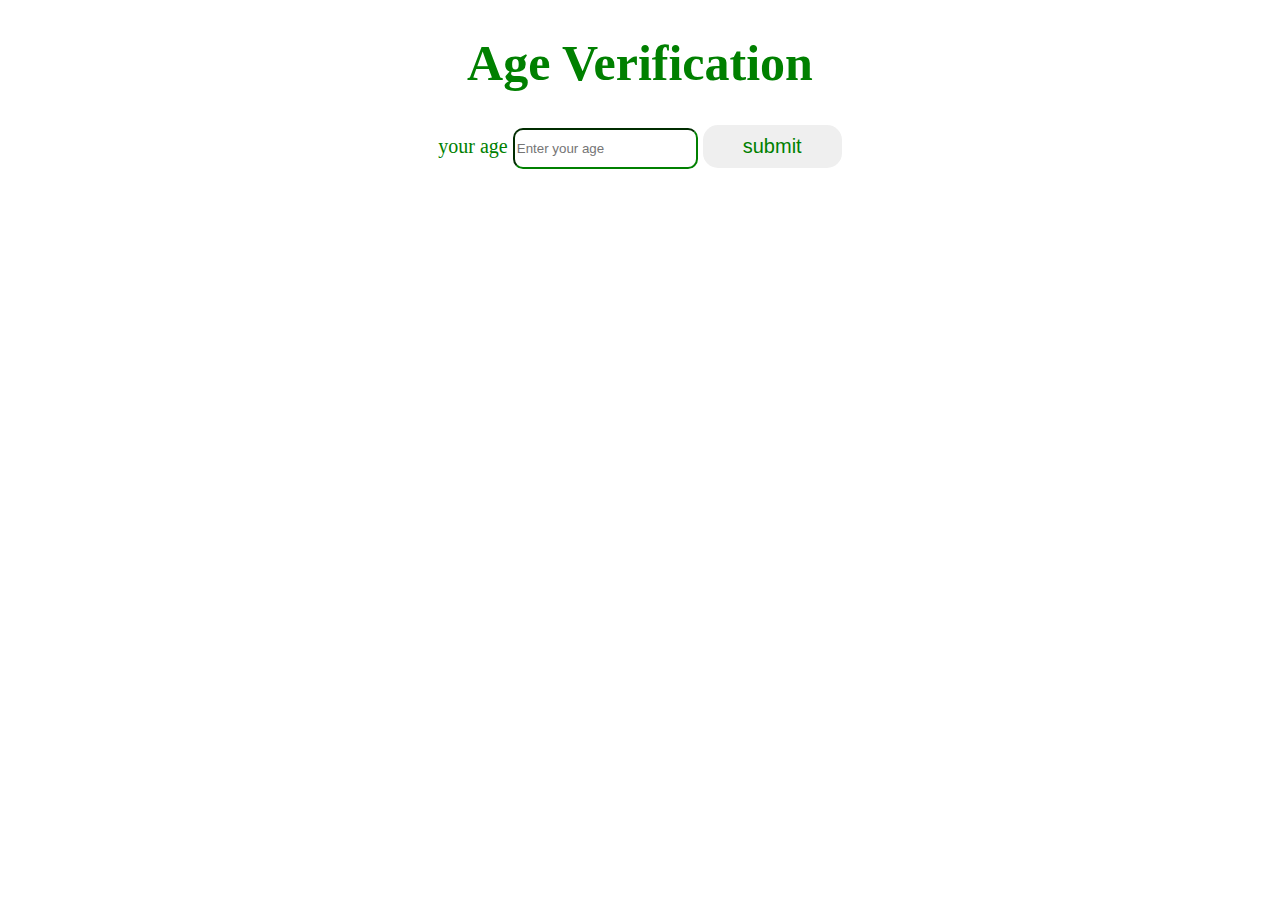
<file: Age verification/index.html>
<!DOCTYPE html>
  <html lang="en">
    <head>
      <meta charset="UTF-8">
      <meta name="viewport" content="width=device-width, initial-scale=1.0">
      <title>web</title>
      <link rel="stylesheet" href="style.css">
    </head>
    <body>

      <h1 class="head">Age Verification</h1>

      <div class="container">

        <label for="age" class="label">your age</label>

        <input id="age" type="number" class="input" placeholder="Enter your age">

        <button id="button">submit</button><br>
        
      </div>
    

      <h2 id="h2"></h2>

      <script src="index.js"></script>

    </body>
  </html>
</file>
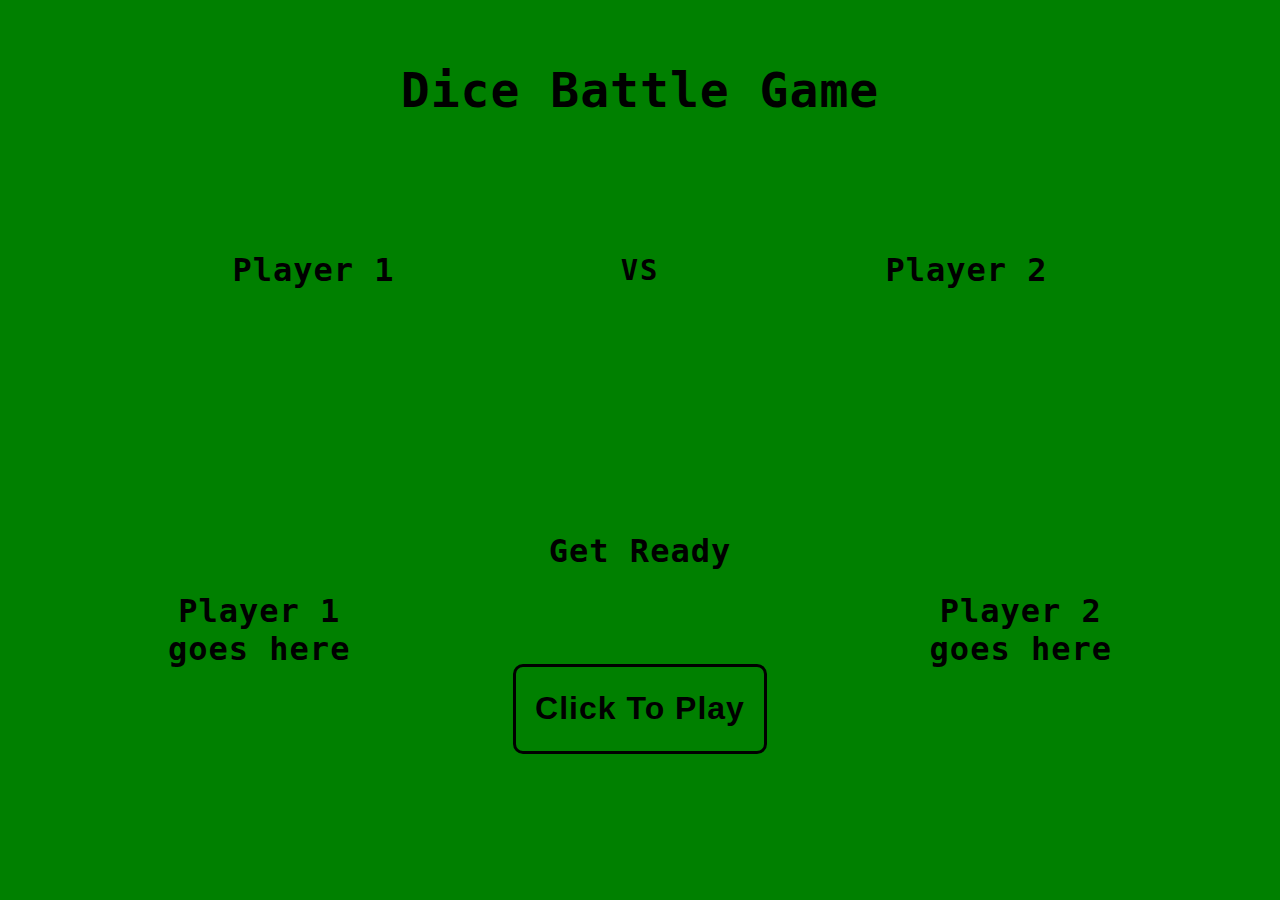
<file: Dice Battle Game in JavaScript/index.html>
<!DOCTYPE html>
<html lang="en">

<head>
   
    <title>Dice Battle Game</title>
    <style>
        body{
            margin: 0;
            padding: 0;
            list-style: none;
            text-decoration: none;
            scroll-behavior: smooth;
            outline: none;
            color: inherit;
            font-family: monospace;
            transition: all 0.5s;
        }

        section{
            height: 100vh;
            width: 100vw;
            background-color:green;
            display: grid;
            grid-template-columns: 0.99fr;
            grid-template-rows: 10vh 10vh 50vh;
            align-content: space-around;
            justify-content: space-evenly;
            transition: all 0.5s;
        }

        section>header{
            display: flex;
            align-items: center;
            justify-content: center;
        }

        section>header>h1{
            color: black;
            font-weight: bold;
            font-size: 3rem;
            letter-spacing: 1px;
        }

        .players{
            display: flex;
            align-items: center;
            justify-content: space-evenly;
        }

        .players>h2{
            color: black;
            font-weight: bold;
            font-size: 2rem;
            letter-spacing: 1px;
        }

        .players>h3{
            color: black;
            font-weight: bold;
            font-size: 1.8rem;
            letter-spacing: 2px;
        }

        .stage{
            display: flex;
            align-items: center;
            justify-content: space-evenly;
        }

        .place{
            height: 80%;
            width: 20vw;
            display: flex;
            align-items: center;
            justify-content: center;
            color: black;
            font-weight: bold;
            font-size: 2rem;
            letter-spacing: 1px;
            text-align: center;
        }

        .board{
            height: 70%;
            width: 20vw;
            display: grid;
            grid-template-columns: 0.99fr;
            grid-template-rows: 10vh 10vh;
            align-content: space-around;
            justify-content: space-evenly;
        }

        .result{
            display: flex;
            align-items: center;
            justify-content: center;
            color: black;
            font-weight: bold;
            font-size: 2rem;
            letter-spacing: 1px;
            text-align: center;
        }

        .board>button{
            background: none;
            color: black;
            font-weight: bold;
            font-size: 2rem;
            letter-spacing: 1px;
            cursor: pointer;
            border-radius: 10px;
            border: 3px solid black;
        }
    </style>
</head>

<body>

    <section>

        <header>
            <h1>Dice Battle Game</h1>
        </header>

        <div class="players">
            <h2 id="p1">Player 1</h2>
            <h3>VS</h3>
            <h2 id="p2">Player 2</h2>
        </div>

        <div class="stage">

            <div class="place place-1"></div>

            <div class="board">
                <div class="result"></div>
                <button>Click To Play</button>
            </div>

            <div class="place place-2"></div>

        </div>

    </section>

    <script >
        const place_1 = document.querySelector('.place-1');
        const place_2 = document.querySelector('.place-2');
        const result = document.querySelector('.result');
        const btn = document.querySelector('button');
        const p_1=document.querySelector('#p1');
        const p_2=document.querySelector('#p2');

        place_1.innerHTML = 'Player 1 goes here';
        place_2.innerHTML = 'Player 2 goes here';
        result.innerHTML='Get Ready';

        btn.onclick = () => {

            const player_1 = Math.floor(Math.random() * 6);

            const player_2 = Math.floor(Math.random() * 6);

            if (player_1 > player_2 && player_2 < player_1) {
                result.innerHTML = 'player 1 wins';
                p_1.style.color="#9C060C";
                p_1.transition="all 0.5s";
                p_2.style.color="white";
                p_2.transition="all 0.5s";
            }
            else if (player_1 < player_2 && player_2 > player_1) {
                result.innerHTML = 'player 2 wins';
                p_2.style.color="#9C060C";
                p_2.transition="all 0.5s";
                p_1.style.color="white";
                p_1.transition="all 0.5s";
            }
            else if (player_1 == player_2 && player_2 == player_1) {
                result.innerHTML = 'Draw';
                p_1.style.color="#9C060C";
                p_1.transition="all 0.5s";
                p_2.style.color="#9C060C";
                p_2.transition="all 0.5s";
            }

            if (player_1 == 0) {
                place_1.style.backgroundImage = "url('img/dice1.png')";
                place_1.style.backgroundSize = "100% 100%";
                place_1.innerHTML = '';
            }
            else if (player_1 == 1) {
                place_1.style.backgroundImage = "url('img/dice2.png')";
                place_1.style.backgroundSize = "100% 100%";
                place_1.innerHTML = '';
            }
            else if (player_1 == 2) {
                place_1.style.backgroundImage = "url('img/dice3.png')";
                place_1.style.backgroundSize = "100% 100%";
                place_1.innerHTML = '';
            }
            else if (player_1 == 3) {
                place_1.style.backgroundImage = "url('img/dice4.png')";
                place_1.style.backgroundSize = "100% 100%";
                place_1.innerHTML = '';
            }
            else if (player_1 == 4) {
                place_1.style.backgroundImage = "url('img/dice5.png')";
                place_1.style.backgroundSize = "100% 100%";
                place_1.innerHTML = '';
            }
            else if (player_1 == 5) {
                place_1.style.backgroundImage = "url('img/dice6.png')";
                place_1.style.backgroundSize = "100% 100%";
                place_1.innerHTML = '';
            }

            if (player_2 == 0) {
                place_2.style.backgroundImage = "url('img/dice1.png')";
                place_2.style.backgroundSize = "100% 100%";
                place_2.innerHTML = '';
            }
            else if (player_2 == 1) {
                place_2.style.backgroundImage = "url('img/dice2.png')";
                place_2.style.backgroundSize = "100% 100%";
                place_2.innerHTML = '';
            }
            else if (player_2 == 2) {
                place_2.style.backgroundImage = "url('img/dice3.png')";
                place_2.style.backgroundSize = "100% 100%";
                place_2.innerHTML = '';
            }
            else if (player_2 == 3) {
                place_2.style.backgroundImage = "url('img/dice4.png')";
                place_2.style.backgroundSize = "100% 100%";
                place_2.innerHTML = '';
            }
            else if (player_2 == 4) {
                place_2.style.backgroundImage = "url('img/dice5.png')";
                place_2.style.backgroundSize = "100% 100%";
                place_2.innerHTML = '';
            }
            else if (player_2 == 5) {
                place_2.style.backgroundImage = "url('img/dice6.png')";
                place_2.style.backgroundSize = "100% 100%";
                place_2.innerHTML = '';
            }
        }
    </script>
</body>

</html>
</file>
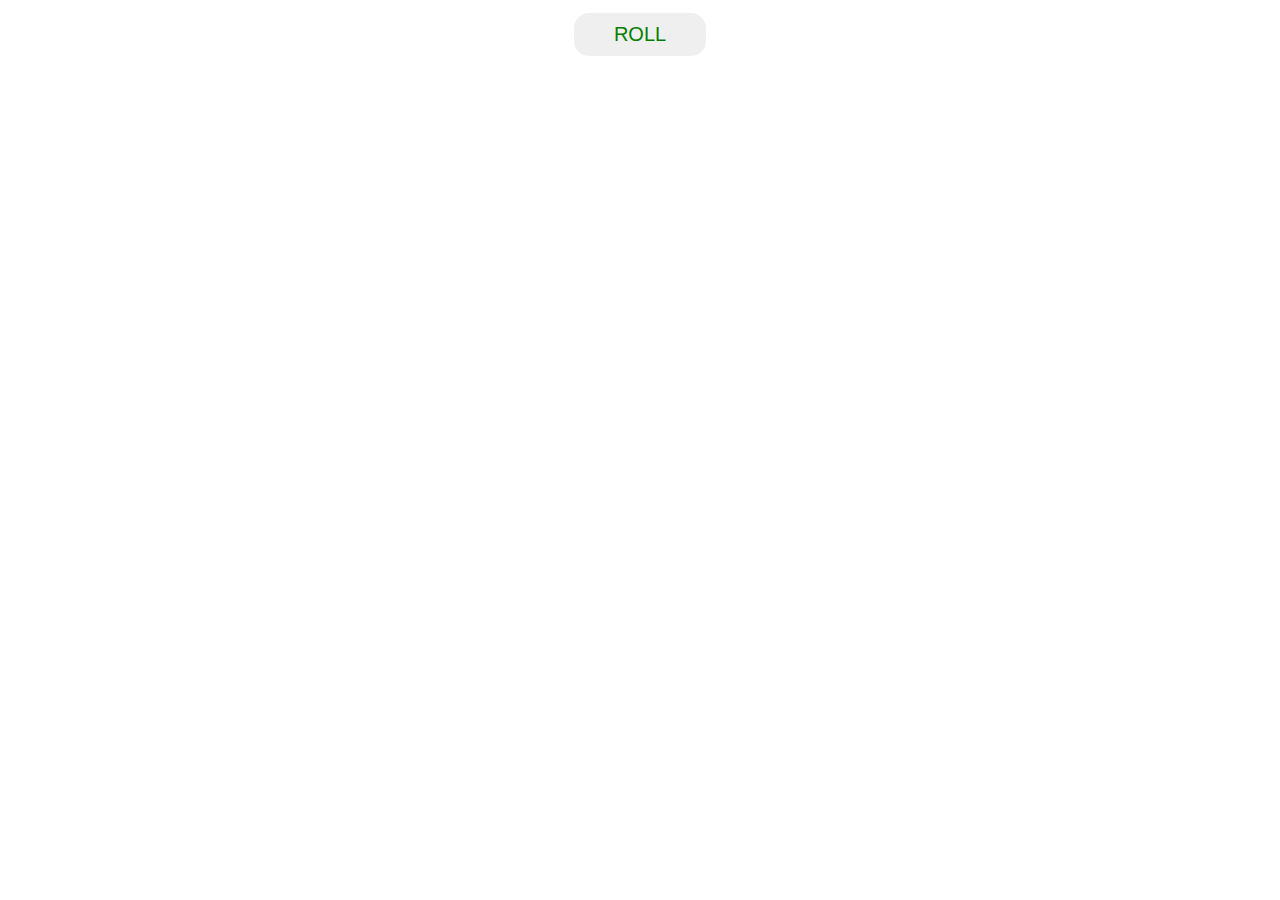
<file: dice/index.html>
<!DOCTYPE html>
  <html lang="en">
    <head>
      <meta charset="UTF-8">
      <meta name="viewport" content="width=device-width, initial-scale=1.0">
      <title>web</title>
      <link rel="stylesheet" href="style.css">
    </head>
    <body>

      <div id="buttoncontainer">
        <button id="button" class="button">ROLL</button>
      </div>

      <div id="result"></div>

      <script src="index.js"></script>
      
    </body>
  </html>
</file>
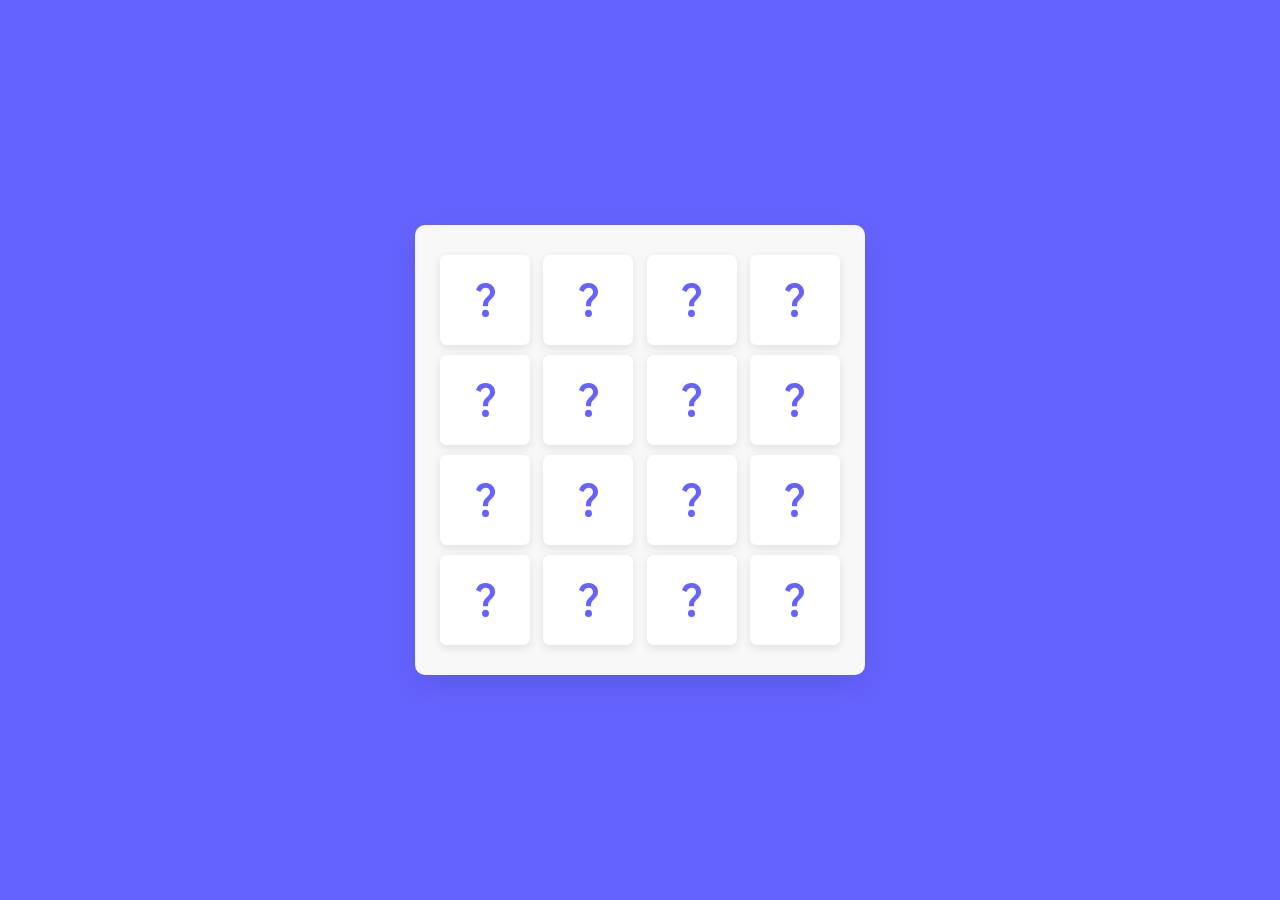
<file: Memory Cards Game [Demo 1]/index.html>
<!DOCTYPE html>
<html lang="en" dir="ltr">
  <head>
    <meta charset="utf-8">  
    <title>Memory Card Game | CodingNepal</title>
    <link rel="stylesheet" href="style.css">
    <meta name="viewport" content="width=device-width, initial-scale=1.0">
  </head>
  <body>
    <div class="wrapper">
      <ul class="cards">
        <li class="card">
          <div class="view front-view">
            <img src="images/que_icon.svg" alt="icon">
          </div>
          <div class="view back-view">
            <img src="images/img-1.png" alt="card-img">
          </div>
        </li>
        <li class="card">
          <div class="view front-view">
            <img src="images/que_icon.svg" alt="icon">
          </div>
          <div class="view back-view">
            <img src="images/img-6.png" alt="card-img">
          </div>
        </li>
        <li class="card">
          <div class="view front-view">
            <img src="images/que_icon.svg" alt="icon">
          </div>
          <div class="view back-view">
            <img src="images/img-3.png" alt="card-img">
          </div>
        </li>
        <li class="card">
          <div class="view front-view">
            <img src="images/que_icon.svg" alt="icon">
          </div>
          <div class="view back-view">
            <img src="images/img-2.png" alt="card-img">
          </div>
        </li>
        <li class="card">
          <div class="view front-view">
            <img src="images/que_icon.svg" alt="icon">
          </div>
          <div class="view back-view">
            <img src="images/img-1.png" alt="card-img">
          </div>
        </li>
        <li class="card">
          <div class="view front-view">
            <img src="images/que_icon.svg" alt="icon">
          </div>
          <div class="view back-view">
            <img src="images/img-5.png" alt="card-img">
          </div>
        </li>
        <li class="card">
          <div class="view front-view">
            <img src="images/que_icon.svg" alt="icon">
          </div>
          <div class="view back-view">
            <img src="images/img-2.png" alt="card-img">
          </div>
        </li>
        <li class="card">
          <div class="view front-view">
            <img src="images/que_icon.svg" alt="icon">
          </div>
          <div class="view back-view">
            <img src="images/img-6.png" alt="card-img">
          </div>
        </li>
        <li class="card">
          <div class="view front-view">
            <img src="images/que_icon.svg" alt="icon">
          </div>
          <div class="view back-view">
            <img src="images/img-3.png" alt="card-img">
          </div>
        </li>
        <li class="card">
          <div class="view front-view">
            <img src="images/que_icon.svg" alt="icon">
          </div>
          <div class="view back-view">
            <img src="images/img-4.png" alt="card-img">
          </div>
        </li>
        <li class="card">
          <div class="view front-view">
            <img src="images/que_icon.svg" alt="icon">
          </div>
          <div class="view back-view">
            <img src="images/img-5.png" alt="card-img">
          </div>
        </li>
        <li class="card">
          <div class="view front-view">
            <img src="images/que_icon.svg" alt="icon">
          </div>
          <div class="view back-view">
            <img src="images/img-4.png" alt="card-img">
          </div>
        </li>
        <li class="card">
          <div class="view front-view">
            <img src="images/que_icon.svg" alt="icon">
          </div>
          <div class="view back-view">
            <img src="images/img-4.png" alt="card-img">
          </div>
        </li>
        <li class="card">
          <div class="view front-view">
            <img src="images/que_icon.svg" alt="icon">
          </div>
          <div class="view back-view">
            <img src="images/img-4.png" alt="card-img">
          </div>
        </li>
        <li class="card">
          <div class="view front-view">
            <img src="images/que_icon.svg" alt="icon">
          </div>
          <div class="view back-view">
            <img src="images/img-4.png" alt="card-img">
          </div>
        </li>
        <li class="card">
          <div class="view front-view">
            <img src="images/que_icon.svg" alt="icon">
          </div>
          <div class="view back-view">
            <img src="images/img-4.png" alt="card-img">
          </div>
        </li>
      </ul>
    </div>

    <script src="script.js"></script>

  </body>
</html>
</file>
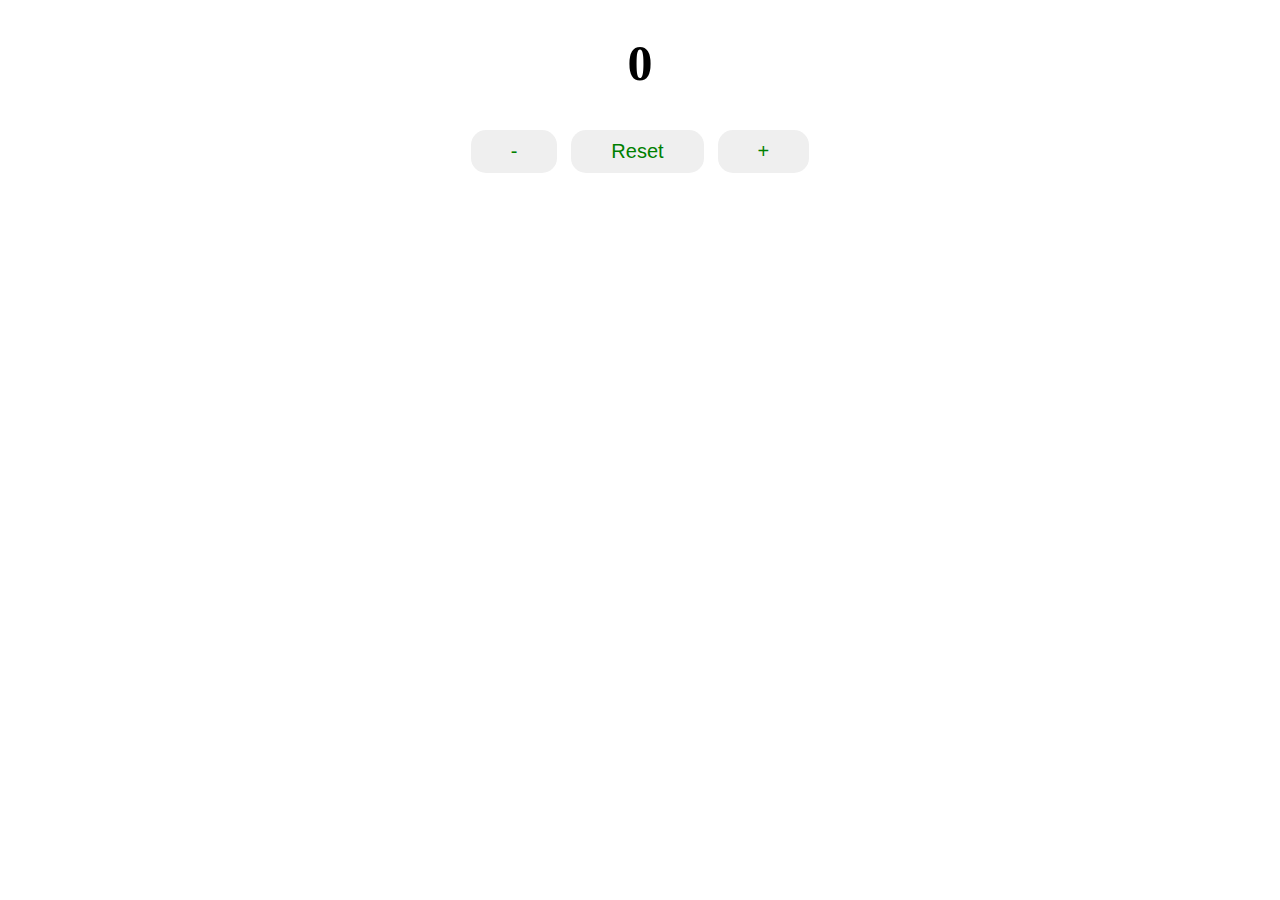
<file: number counter/index.html>
<!DOCTYPE html>
  <html lang="en">
    <head>
      <meta charset="UTF-8">
      <meta name="viewport" content="width=device-width, initial-scale=1.0">
      <title>web</title>
      <link rel="stylesheet" href="style.css">
    </head>
    <body>

      <h1 id="h1">0</h1>

      <div id="buttoncontainer">

        <button id="minus" class="button">-</button>

        <button id="reset" class="button">Reset</button>

        <button id="plus" class="button">+</button>

      </div>

      <script src="index.js"></script>
      
    </body>
  </html>
</file>
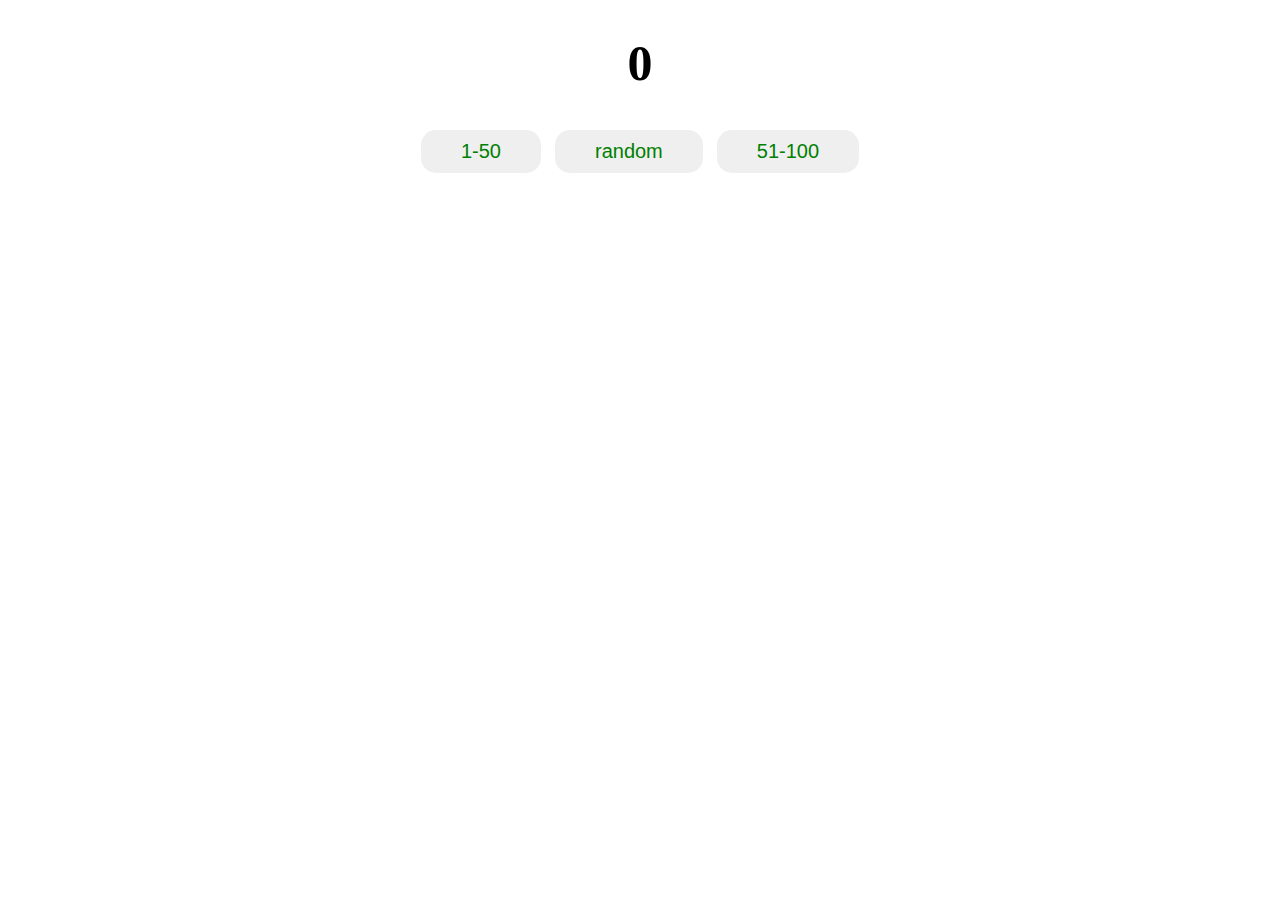
<file: random number genarater 1 to 100/index.html>
<!DOCTYPE html>
  <html lang="en">
    <head>
      <meta charset="UTF-8">
      <meta name="viewport" content="width=device-width, initial-scale=1.0">
      <title>web</title>
      <link rel="stylesheet" href="style.css">
    </head>
    <body>

      <h1 id="h1">0</h1>

      <div id="buttoncontainer">

        <button id="button1-50" class="button">1-50</button>

        <button id="button" class="button">random</button>

        <button id="button51-100" class="button">51-100</button>

      </div>

      <script src="index.js"></script>
      
    </body>
  </html>
</file>
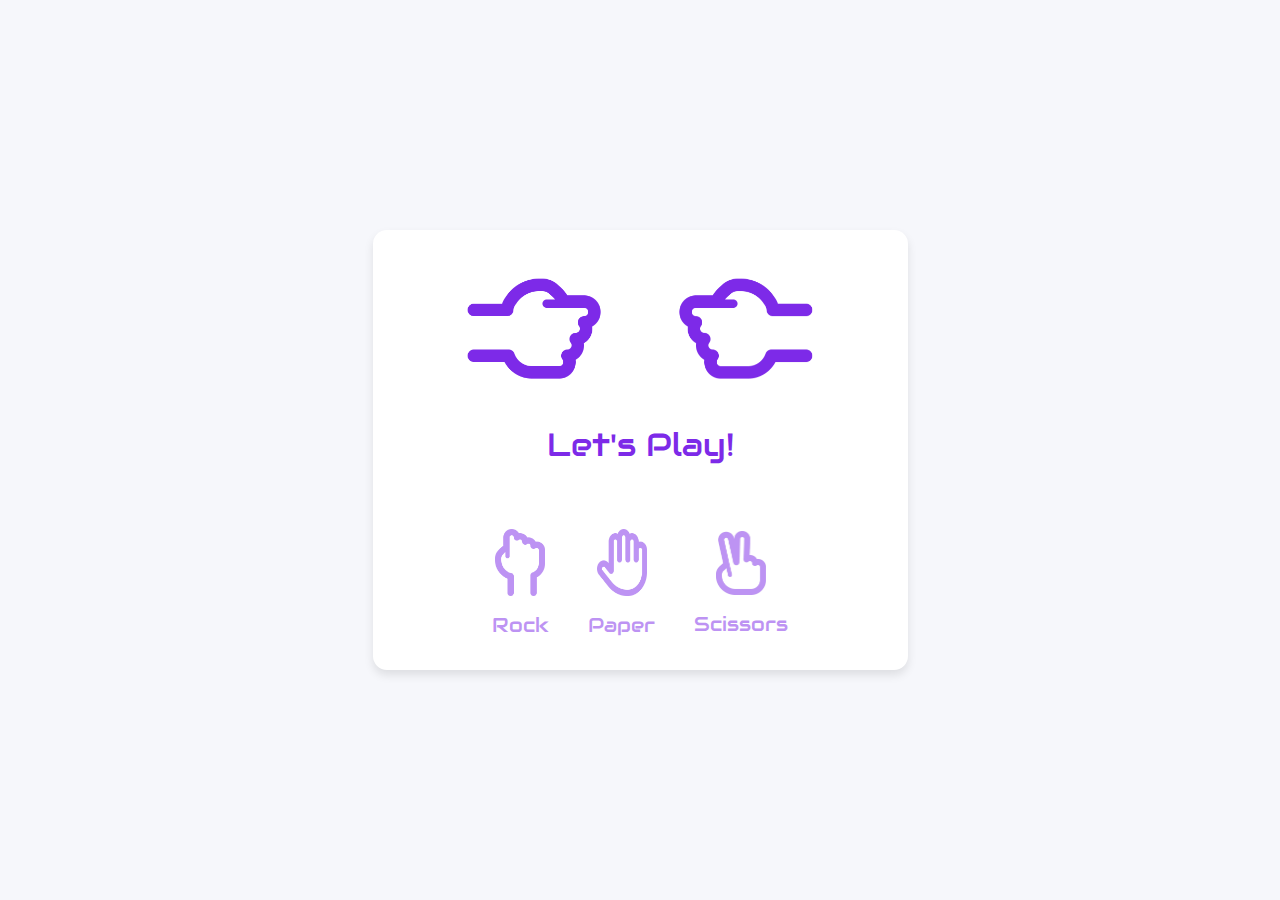
<file: rock-paper-scissors/index.html>
<!DOCTYPE html>
<html lang="en">
<head>
  <meta charset="UTF-8" />
  <meta http-equiv="X-UA-Compatible" content="IE=edge" />
  <meta name="viewport" content="width=device-width, initial-scale=1.0" />
  <title>Rock Paper Scissors</title>
  <link rel="stylesheet" href="style.css" />
</head>
<body>
  <section class="container">
    <div class="result_field">
        <div class="result_images">
            <span class="user_result">
                <img src="images/rock.png" alt="User's choice image" />
            </span>
            <span class="bot_result">
                <img src="images/rock.png" alt="BOT's choice image" />
            </span>
        </div>
        <div class="result">Let's Play!</div>
    </div>

    <div class="option_images">
        <span class="option_image">
            <img src="images/rock.png" alt="Rock image" />
            <p>Rock</p>
        </span>
        <span class="option_image">
            <img src="images/paper.png" alt="Paper image" />
            <p>Paper</p>
        </span>
        <span class="option_image">
            <img src="images/scissors.png" alt="Scissors image" />
            <p>Scissors</p>
        </span>
    </div>
</section>

  <script src="script.js" defer></script>
</body>
</html>
</file>
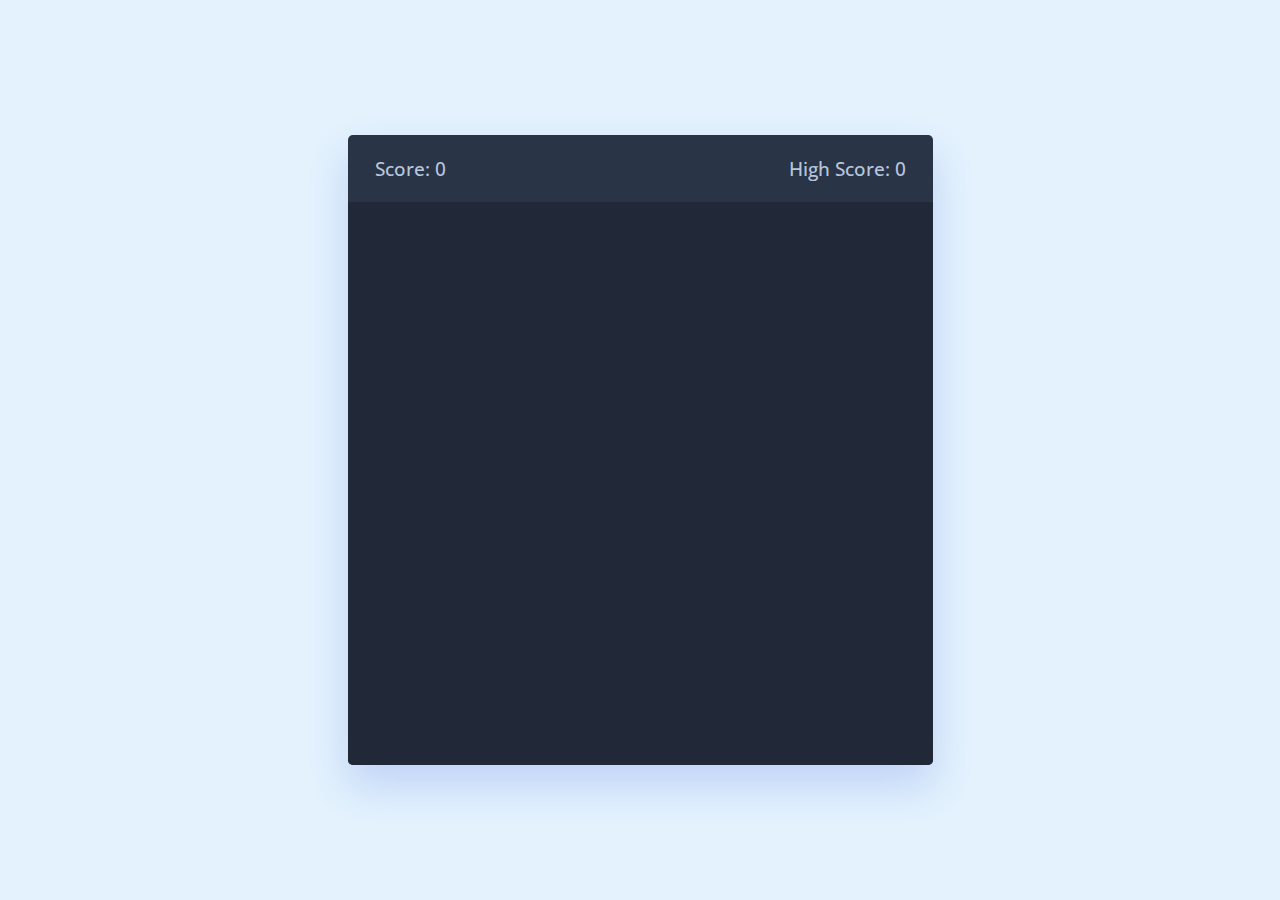
<file: Snake Game in JavaScript/index.html>
<!DOCTYPE html>
<html lang="en" dir="ltr">
  <head>
    <meta charset="utf-8">
    <title>Snake Game JavaScript | CodingNepal</title>
    <link rel="stylesheet" href="style.css">
    <meta name="viewport" content="width=device-width, initial-scale=1.0">
    <link rel="stylesheet" href="https://cdnjs.cloudflare.com/ajax/libs/font-awesome/6.3.0/css/all.min.css">
    <script src="script.js" defer></script>
  </head>
  <body>
    <div class="wrapper">
      <div class="game-details">
        <span class="score">Score: 0</span>
        <span class="high-score">High Score: 0</span>
      </div>
      <div class="play-board"></div>
      <div class="controls">
        <i data-key="ArrowLeft" class="fa-solid fa-arrow-left-long"></i>
        <i data-key="ArrowUp" class="fa-solid fa-arrow-up-long"></i>
        <i data-key="ArrowRight" class="fa-solid fa-arrow-right-long"></i>
        <i data-key="ArrowDown" class="fa-solid fa-arrow-down-long"></i>
      </div>
    </div>

  </body>
</html>
</file>
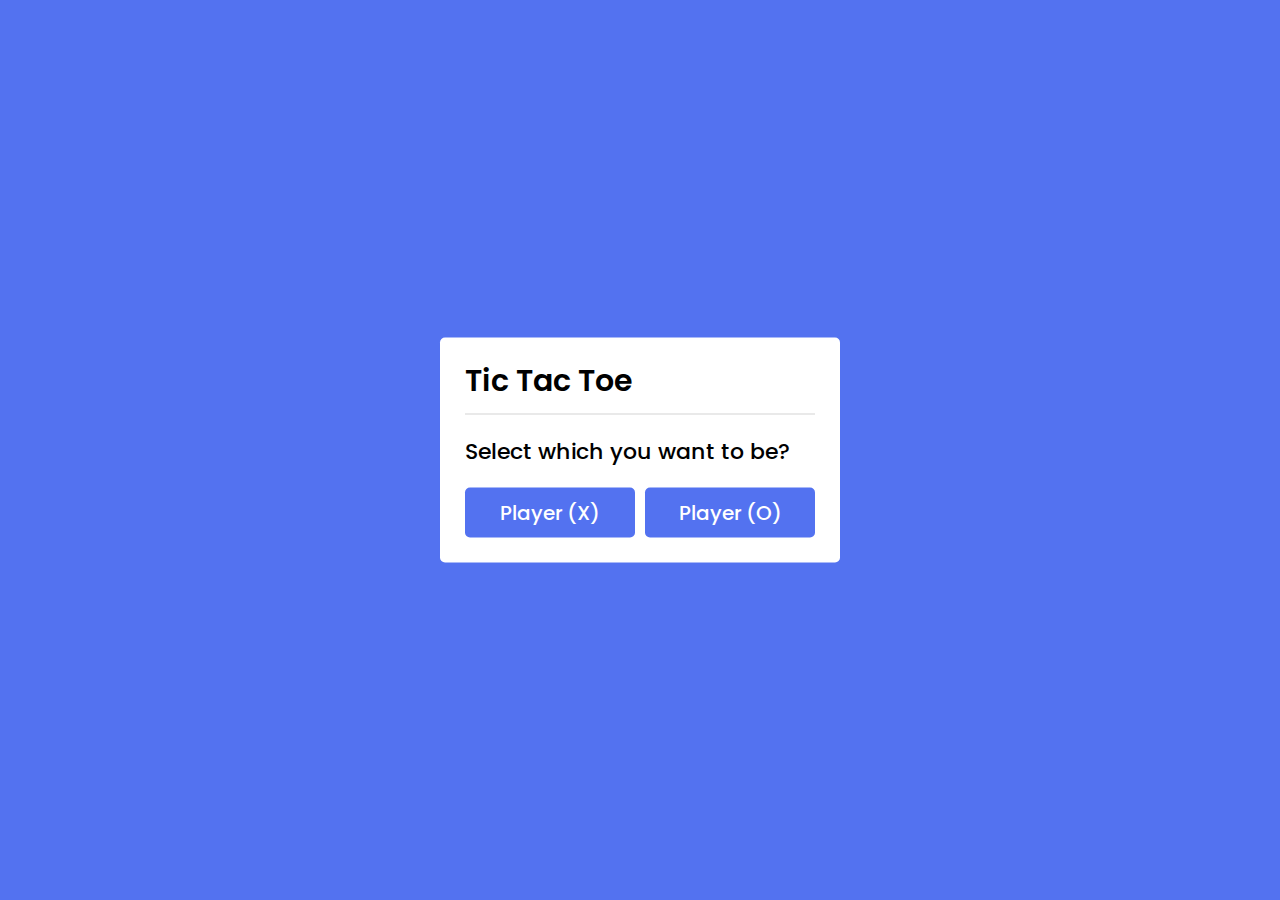
<file: tic tac toe/index.html>
<!DOCTYPE html>
<html lang="en">
<head>
    <meta charset="UTF-8">
    <title>Tic Tac Toe Game | CodingNepal</title>
    <link rel="stylesheet" href="style.css">
    <link rel="stylesheet" href="https://cdnjs.cloudflare.com/ajax/libs/font-awesome/5.15.3/css/all.min.css"/>
</head>
<body>
  <div class="select-box">
    <header>Tic Tac Toe</header>
    <div class="content">
      <div class="title">Select which you want to be?</div>
      <div class="options">
        <button class="playerX">Player (X)</button>
        <button class="playerO">Player (O)</button>
      </div>
    </div>
  </div> 

  <div class="play-board">
    <div class="details">
      <div class="players">
        <span class="Xturn">X's Turn</span>
        <span class="Oturn">O's Turn</span>
        <div class="slider"></div>
      </div>
    </div>
    <div class="play-area">
      <section>
        <span class="box1"></span>
        <span class="box2"></span>
        <span class="box3"></span>
      </section>
      <section>
        <span class="box4"></span>
        <span class="box5"></span>
        <span class="box6"></span>
      </section>
      <section>
        <span class="box7"></span>
        <span class="box8"></span>
        <span class="box9"></span>
      </section>
    </div>
  </div>

  <div class="result-box">
    <div class="won-text"></div>
    <div class="btn"><button>Replay</button></div>
  </div>

  <script src="script.js"></script>

</body>
</html>
</file>
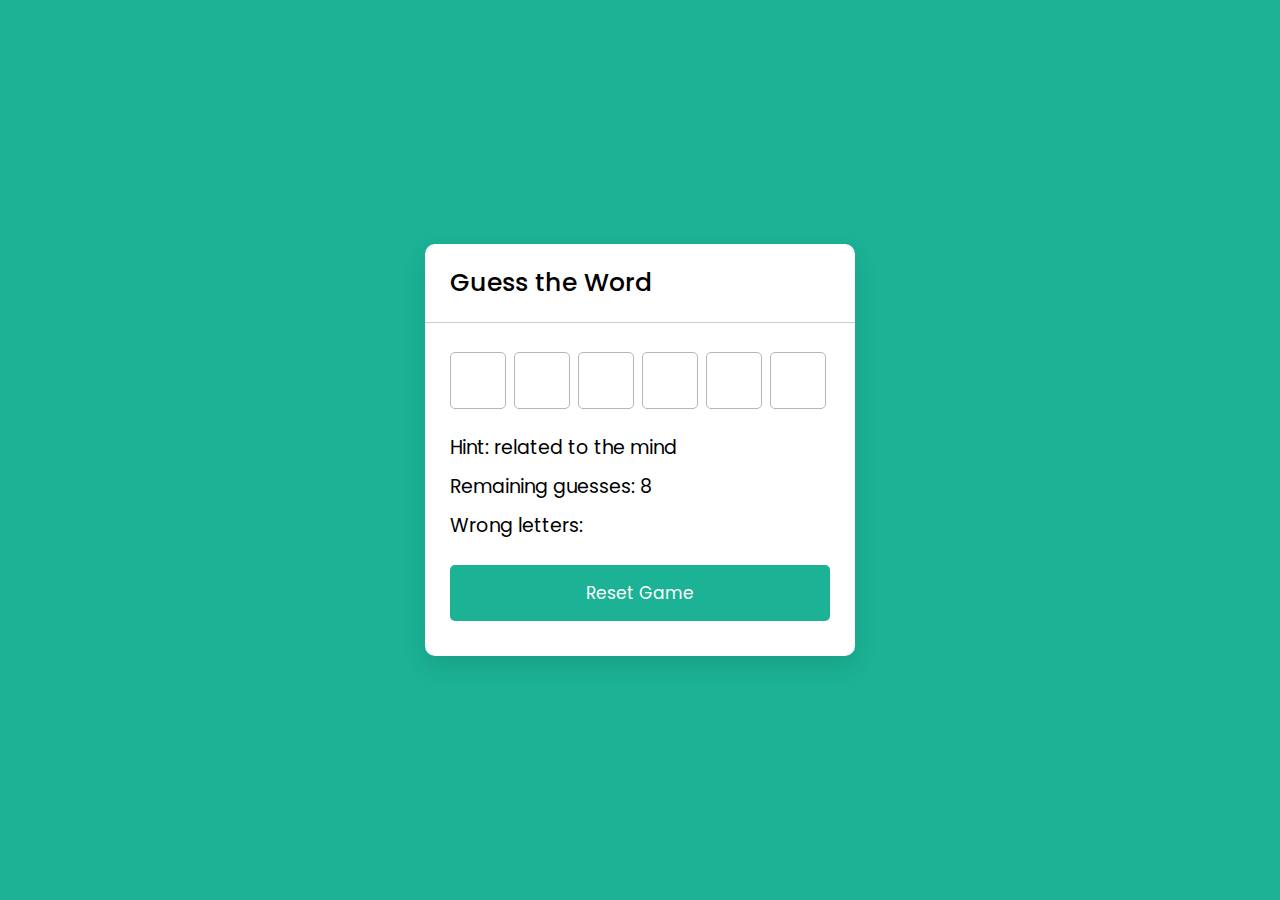
<file: Word Guessing Game/index.html>
<!DOCTYPE html>
<html lang="en" dir="ltr">
  <head>
    <meta charset="utf-8">
    <title>Guess a Word Game JavaScript | CodingNepal</title>
    <link rel="stylesheet" href="style.css">
    <meta name="viewport" content="width=device-width, initial-scale=1.0">
  </head>
  <body>
    <div class="wrapper">
      <h1>Guess the Word</h1>
      <div class="content">
        <input type="text" class="typing-input" maxlength="1">
        <div class="inputs"></div>
        <div class="details">
          <p class="hint">Hint: <span></span></p>
          <p class="guess-left">Remaining guesses: <span></span></p>
          <p class="wrong-letter">Wrong letters: <span></span></p>
        </div>
        <button class="reset-btn">Reset Game</button>
      </div>
    </div>

    <script src="js/words.js"></script>
    <script src="js/script.js"></script>

  </body>
</html>
</file>
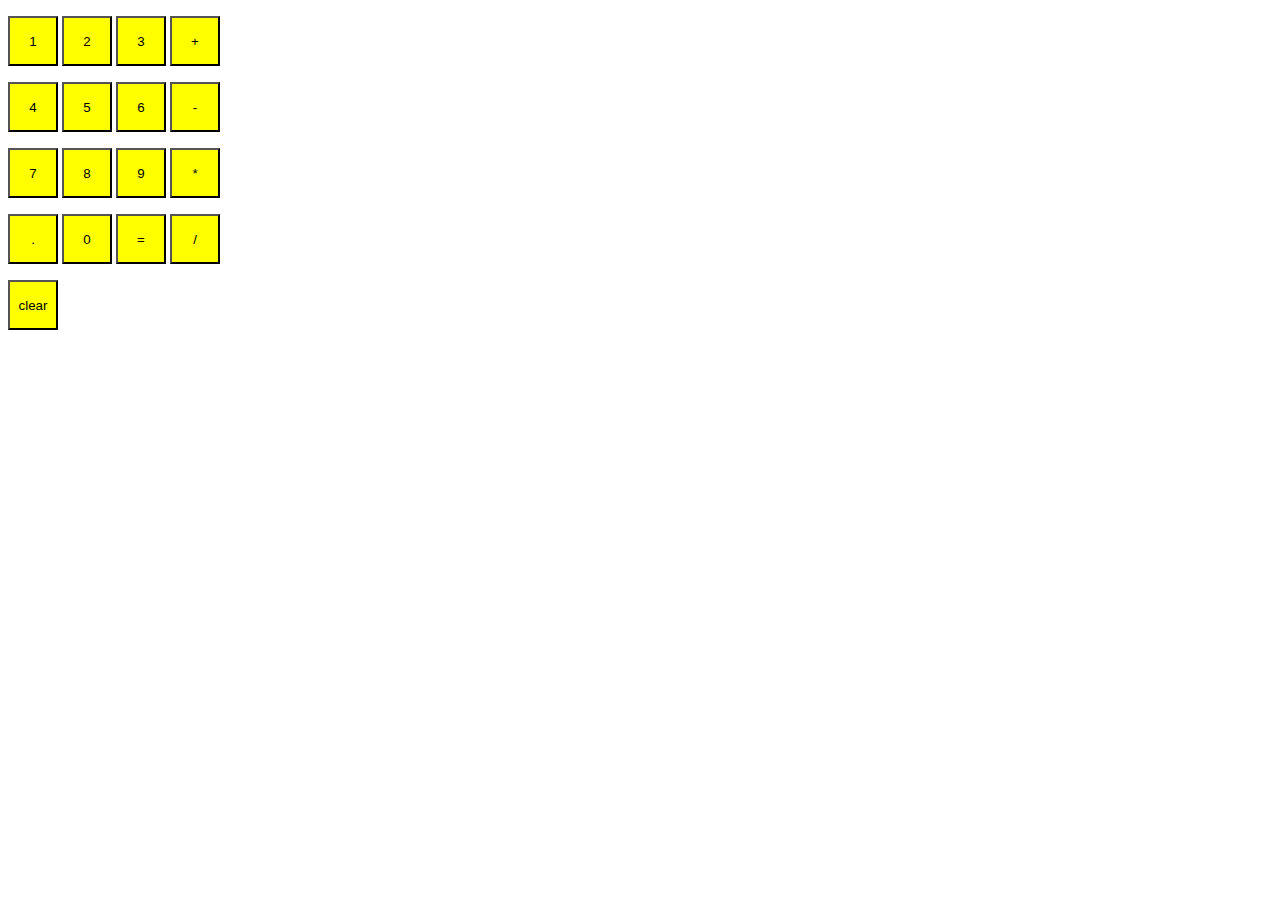
<file: calculator.html>
<!DOCTYPE html>
<html>
  <head>
    <title>
      Calculator
    </title>
    <style>
      button {
        width: 50px; height: 50px; background-color: yellow; 
      }
    </style>

  </head>
  <body>
    <p class="result"></p>
    
    <p>
      <button onclick="cal(1)">1</button>
      <button onclick="cal(2)">2</button>
      <button onclick="cal(3)">3</button>
      <button onclick="cal('+')">+</button>
    </p>
    <p>
      <button onclick="cal(4)">4</button>
      <button onclick="cal(5)">5</button>
      <button onclick="cal(6)">6</button>
      <button onclick="cal('-')">-</button>
    </p>
    <p>
      <button onclick="cal(7)">7</button>
      <button onclick="cal(8)">8</button>
      <button onclick="cal(9)">9</button>
      <button onclick="cal('*')">*</button>
    </p>
    <p>
      <button onclick="cal('.')">.</button>
      <button onclick="cal(0)">0</button>
      <button onclick="eval(calculation); calculation = eval(calculation); localStorage.setItem('calcu',calculation); result();">=</button>
      <button onclick="cal('/')">/</button>    
    </p>
    <p>
      <button onclick="calculation ='cleared';  calculation = ''; 
       document.querySelector('.result').innerHTML = calculation;">clear</button>
    </p>
    <script>
      
      let calculation ='';

      
      function cal(num) {
        calculation += num;console.log(calculation);

        document.querySelector('.result').innerHTML = calculation;
       
      }
      
      function result(){
        document.querySelector('.result').innerHTML = localStorage.getItem('calcu');
      }

      function num(){
        document.querySelector('.result').innerHTML = calculation;
      }
    </script>

  </body>
</file>
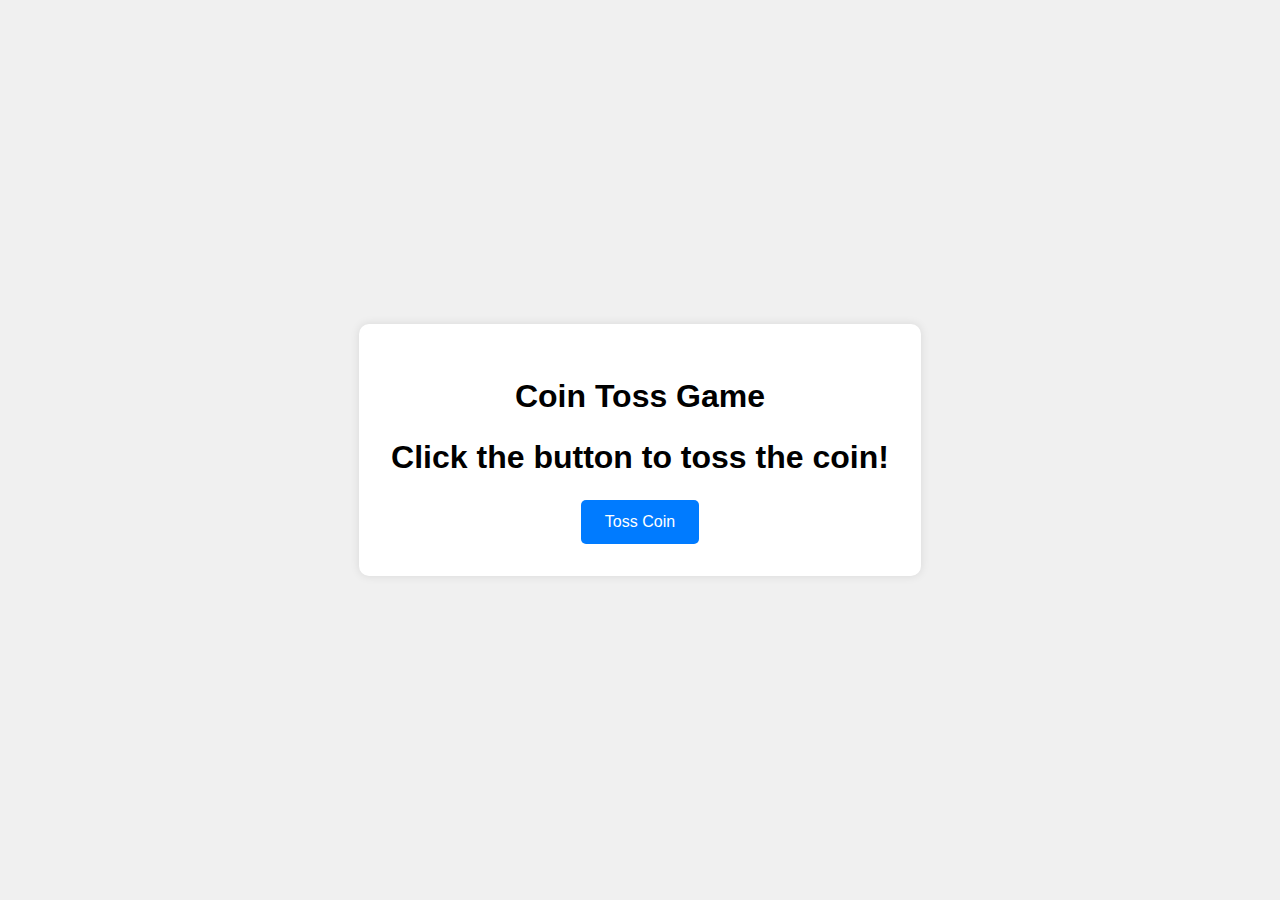
<file: coin toss.html>
<!DOCTYPE html>
<head>
  <title>Coin Toss Game</title>
  <style>
    body {
      font-family: Arial, sans-serif;
      display: flex;
      justify-content: center;
      align-items: center;
      height: 100vh;
      margin: 0;
      background-color: #f0f0f0;
    }

    .container {
      text-align: center;
      background-color: #fff;
      padding: 2rem;
      border-radius: 10px;
      box-shadow: 0 0 10px rgba(0, 0, 0, 0.1);
    }

    h1 {
      margin-bottom: 1.5rem;
    }

    #result {
      font-size: 2rem;
      margin: 1.5rem 0;
      font-weight: bold;
    }

    button {
      padding: 0.8rem 1.5rem;
      font-size: 1rem;
      border: none;
      border-radius: 5px;
      background-color: #007bff;
      color: white;
      cursor: pointer;
      transition: background-color 0.3s ease;
    }

    button:hover {
      background-color: #0056b3;
    }
  </style>
</head>
<body>
  <div class="container">
    <h1>Coin Toss Game</h1>
    <div id="result">Click the button to toss the coin!</div>
    <button onclick="tossCoin()">Toss Coin</button>
  </div>

  <script>
    function tossCoin() {
      const result = Math.random() < 0.5 ? 'Heads' : 'Tails';
      document.getElementById('result').textContent = `Result: ${result}`;
    }
  </script>
</body>
</html>
</file>
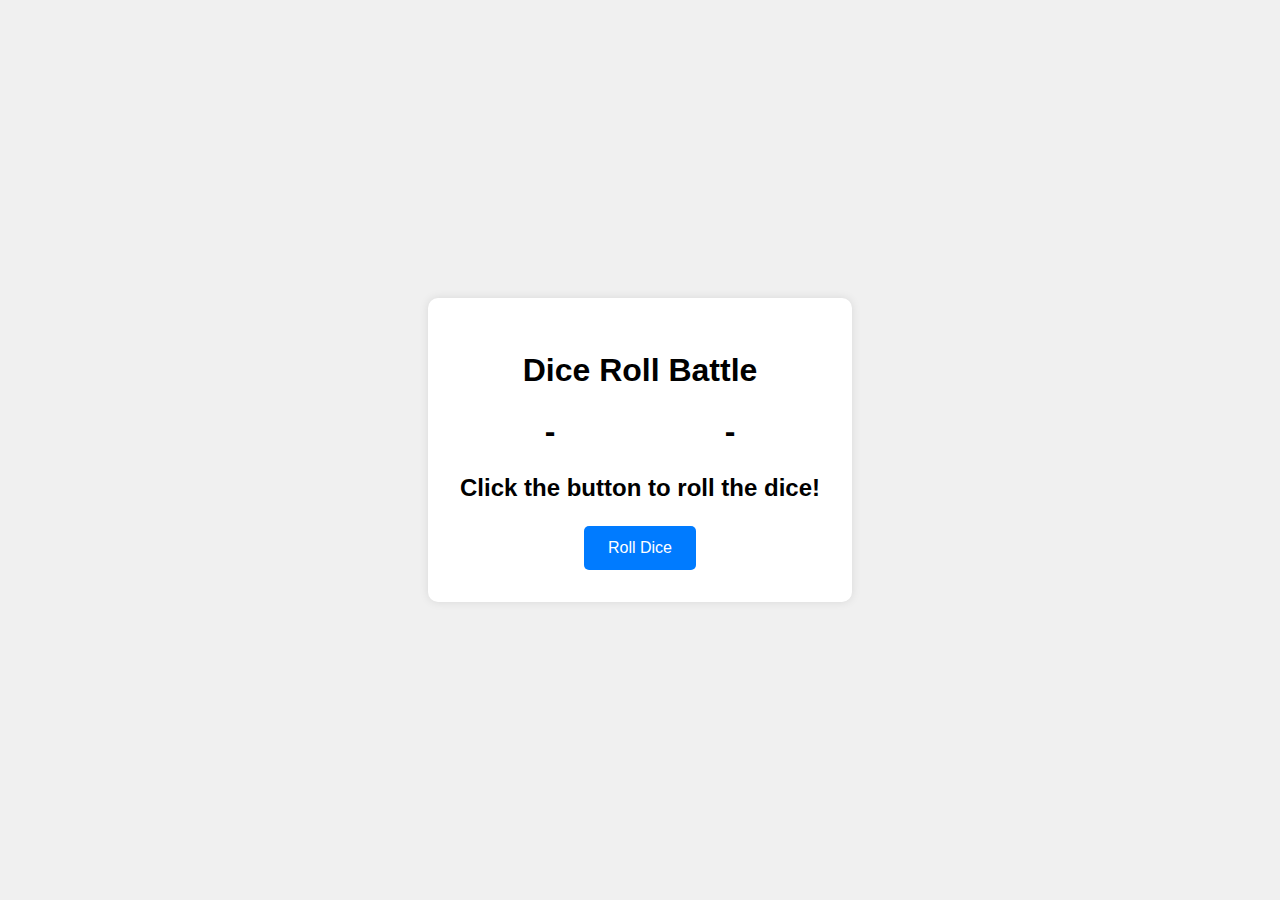
<file: Dice Roll Battle.html>
<!DOCTYPE html>
<html lang="en">
<head>
  <meta charset="UTF-8">
  <meta name="viewport" content="width=device-width, initial-scale=1.0">
  <title>Dice Roll Battle</title>
  <style>
    body {
      font-family: Arial, sans-serif;
      display: flex;
      justify-content: center;
      align-items: center;
      height: 100vh;
      margin: 0;
      background-color: #f0f0f0;
    }

    .container {
      text-align: center;
      background-color: #fff;
      padding: 2rem;
      border-radius: 10px;
      box-shadow: 0 0 10px rgba(0, 0, 0, 0.1);
    }

    h1 {
      margin-bottom: 1.5rem;
    }

    .dice-container {
      display: flex;
      justify-content: space-around;
      margin: 1.5rem 0;
    }

    .dice {
      font-size: 2rem;
      font-weight: bold;
    }

    #result {
      font-size: 1.5rem;
      margin: 1.5rem 0;
      font-weight: bold;
    }

    button {
      padding: 0.8rem 1.5rem;
      font-size: 1rem;
      border: none;
      border-radius: 5px;
      background-color: #007bff;
      color: white;
      cursor: pointer;
      transition: background-color 0.3s ease;
    }

    button:hover {
      background-color: #0056b3;
    }
  </style>
</head>
<body>
  <div class="container">
    <h1>Dice Roll Battle</h1>
    <div class="dice-container">
      <div class="dice" id="dice1">-</div>
      <div class="dice" id="dice2">-</div>
    </div>
    <div id="result">Click the button to roll the dice!</div>
    <button onclick="rollDice()">Roll Dice</button>
  </div>

  <script>
    function rollDice() {
      const dice1 = Math.floor(Math.random() * 6) + 1;
      const dice2 = Math.floor(Math.random() * 6) + 1;
      document.getElementById('dice1').textContent = dice1;
      document.getElementById('dice2').textContent = dice2;

      if (dice1 > dice2) {
        document.getElementById('result').textContent = 'Player 1 wins!';
      } else if (dice2 > dice1) {
        document.getElementById('result').textContent = 'Player 2 wins!';
      } else {
        document.getElementById('result').textContent = 'It\'s a tie!';
      }
    }
  </script>
</body>
</html>
</file>
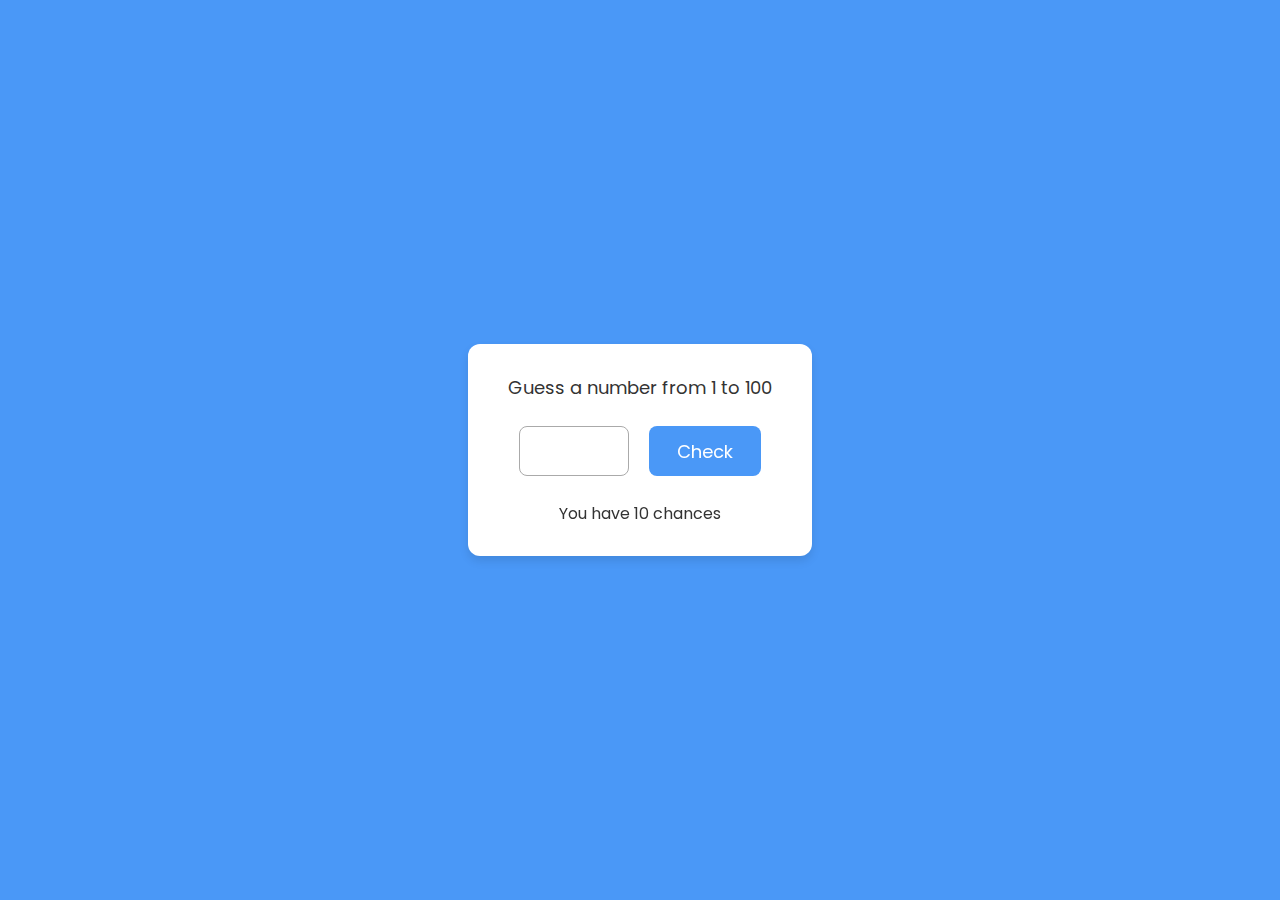
<file: Number Guessing Game.html>
<!DOCTYPE html>
<html lang="en">
<head>
 <style>
  
  @import url("https://fonts.googleapis.com/css2?family=Poppins:wght@200;300;400;500;600;700&display=swap");

  * {
    margin: 0;
    padding: 0;
    box-sizing: border-box;
    font-family: "Poppins", sans-serif;
  }

  body {
    min-height: 100vh;
    display: flex;
    align-items: center;
    justify-content: center;
    background: #4a98f7;
  }

  .wrapper {
    padding: 30px 40px;
    border-radius: 12px;
    background: #fff;
    text-align: center;
    box-shadow: 0 5px 10px rgba(0, 0, 0, 0.1);
  }

  .wrapper header {
    font-size: 18px;
    font-weight: 400;
    color: #333;
  }

  .wrapper p {
    color: #333;
    margin-top: 10px;
  }

  .wrapper .input-field {
    display: flex;
    justify-content: center;
    gap: 20px;
    margin: 25px 0;
  }

  .input-field input,
  .input-field button {
    height: 50px;
    width: calc(100% / 2 - 20px);
    outline: none;
    padding: 0 20px;
    border-radius: 8px;
    font-size: 18px;
  }

  .input-field input {
    text-align: center;
    color: #707070;
    width: 110px;
    border: 1px solid #aaa;
  }

  input::-webkit-inner-spin-button,
  input::-webkit-outer-spin-button {
    display: none;
  }

  .input-field input:disabled {
    cursor: not-allowed;
  }

  .input-field button {
    border: none;
    background: #4a98f7;
    color: #fff;
    cursor: pointer;
    transition: 0.3s;
  }

  .input-field button:active {
    transform: scale(0.97);
  }
 </style>
</head>
<body>
  <div class="wrapper">
    <header>Guess a number from 1 to 100</header>
    <p class="guess"></p>
    <div class="input-field">
      <input type="number" />
      <button>Check</button>
    </div>
    <p>You have <span class="chances">10</span> chances</p>
  </div>

  <script>
      const input = document.querySelector("input"),
      guess = document.querySelector(".guess"),
      checkButton = document.querySelector("button"),
      remainChances = document.querySelector(".chances");

    input.focus();

    const resetGame = () => {
      randomNum = Math.floor(Math.random() * 100);
      chance = 10; 
      input.disabled = false; 
      remainChances.textContent = chance; 
      guess.textContent = ""; 
      guess.style.color = "#333"; 
      input.value = ""; 
      checkButton.textContent = "Check"; 
    };


    let randomNum = Math.floor(Math.random() * 100);
    let chance = 10;


    checkButton.addEventListener("click", () => {
      if (input.disabled) {
        
        resetGame();
        return;
      }

      chance--; 
      let inputValue = input.value; 

      if (inputValue == randomNum) {
        [guess.textContent, input.disabled] = ["Contgrats! You found the number.", true];
        [checkButton.textContent, guess.style.color] = ["Replay", "#27ae60"];
      } else if (inputValue > randomNum && inputValue < 100) {  high
        [guess.textContent, remainChances.textContent] = ["Your guess is high", chance];
        guess.style.color = "#333";
      } else if (inputValue < randomNum && inputValue > 0) { 
        [guess.textContent, remainChances.textContent] = ["Your guess is low", chance];
        guess.style.color = "#333";
      } else { 
        [guess.textContent, remainChances.textContent] = ["Your number is invalid", chance];
        guess.style.color = "#e74c3c";
      }

      if (chance == 0) { 
        [checkButton.textContent, input.disabled, inputValue] = ["Replay", true, ""];
        [guess.textContent, guess.style.color] = ["You lost the game", "#e74c3c"];
      }
    });
  </script>
</body>
</html>
</file>
<file: Age verification/style.css>
.head{
  text-align: center;
  font-size: 50px;
  color: green;
}

.container{
  text-align: center;
  font-size: 20px;
  color: green;
}
#button{
  padding: 10px 40px 10px 40px;
  border: none;
  border-radius: 15px;
  color: green;
  font-size: 20px;
  cursor: pointer;
  transition: background-color .2s;
  

}

#button:hover{
  transform: scale(1.1);
  background-color: grey ;
  
}

#h2{
  text-align: center;
  font-size: 40px;
  color: green;
}

.input{
  border-radius: 10px ;
  border-color: green;
  height: 35px;
}
</file>
<file: dice/style.css>
#result{
  text-align: center;
  font-size: 50px;
  
}

#buttoncontainer{
  text-align: center;
}

.button{
  padding: 10px 40px 10px 40px;
  border: none;
  border-radius: 15px;
  color: green;
  font-size: 20px;
  cursor: pointer;
  margin: 5px;
  transition: background-color .2s;

}

.button:hover{
  transform: scale(1.2);
  background-color: grey ;
  
}

.img{
  width: 100px;
  height: 100px;
  padding-top: 10px;
}
</file>
<file: Memory Cards Game [Demo 1]/style.css>
@import url('https://fonts.googleapis.com/css2?family=Poppins:wght@400;500;600;700&display=swap');
*{
  margin: 0;
  padding: 0;
  box-sizing: border-box;
  font-family: 'Poppins', sans-serif;
}
body{
  display: flex;
  align-items: center;
  justify-content: center;
  min-height: 100vh;
  background: #6563FF;
}
.wrapper{
  padding: 25px;
  border-radius: 10px;
  background: #F8F8F8;
  box-shadow: 0 10px 30px rgba(0,0,0,0.1);
}
.cards, .card, .view{
  display: flex;
  align-items: center;
  justify-content: center;
}
.cards{
  height: 400px;
  width: 400px;
  flex-wrap: wrap;
  justify-content: space-between;
}
.cards .card{
  cursor: pointer;
  list-style: none;
  user-select: none;
  position: relative;
  perspective: 1000px;
  transform-style: preserve-3d;
  height: calc(100% / 4 - 10px);
  width: calc(100% / 4 - 10px);
}
.card.shake{
  animation: shake 0.35s ease-in-out;
}
@keyframes shake {
  0%, 100%{
    transform: translateX(0);
  }
  20%{
    transform: translateX(-13px);
  }
  40%{
    transform: translateX(13px);
  }
  60%{
    transform: translateX(-8px);
  }
  80%{
    transform: translateX(8px);
  }
}
.card .view{
  width: 100%;
  height: 100%;
  position: absolute;
  border-radius: 7px;
  background: #fff;
  pointer-events: none;
  backface-visibility: hidden;
  box-shadow: 0 3px 10px rgba(0,0,0,0.1);
  transition: transform 0.25s linear;
}
.card .front-view img{
  width: 19px;
}
.card .back-view img{
  max-width: 45px;
}
.card .back-view{
  transform: rotateY(-180deg);
}
.card.flip .back-view{
  transform: rotateY(0);
}
.card.flip .front-view{
  transform: rotateY(180deg);
}

@media screen and (max-width: 700px) {
  .cards{
    height: 350px;
    width: 350px;
  }
  .card .front-view img{
    width: 17px;
  }
  .card .back-view img{
    max-width: 40px;
  }
}

@media screen and (max-width: 530px) {
  .cards{
    height: 300px;
    width: 300px;
  }
  .card .front-view img{
    width: 15px;
  }
  .card .back-view img{
    max-width: 35px;
  }
}
</file>
<file: number counter/style.css>
#h1{
  text-align: center;
  font-size: 50px;
}

#buttoncontainer{
  text-align: center;
}

.button{
  padding: 10px 40px 10px 40px;
  border: none;
  border-radius: 15px;
  color: green;
  font-size: 20px;
  cursor: pointer;
  margin: 5px;
  transition: background-color .2s;

}

.button:hover{
  transform: scale(1.2);
  background-color: grey ;
  
}
</file>
<file: random number genarater 1 to 100/style.css>
#h1{
  text-align: center;
  font-size: 50px;
}

#buttoncontainer{
  text-align: center;
}

.button{
  padding: 10px 40px 10px 40px;
  border: none;
  border-radius: 15px;
  color: green;
  font-size: 20px;
  cursor: pointer;
  margin: 5px;
  transition: background-color .2s;

}

.button:hover{
  transform: scale(1.2);
  background-color: grey ;
  
}
</file>
<file: rock-paper-scissors/style.css>
@import url('https://fonts.googleapis.com/css2?family=Audiowide&display=swap');

* {
  margin: 0;
  padding: 0;
  box-sizing: border-box;
  font-family: "Audiowide", sans-serif;
}

body {
  height: 100vh;
  display: flex;
  padding: 15px;
  align-items: center;
  justify-content: center;
  background: #f6f7fb;
}

.container {
  display: flex;
  flex-direction: column;
  max-width: 535px;
  width: 100%;
  padding: 2rem 5rem;
  border-radius: 14px;
  background: #fff;
  box-shadow: 0 5px 10px rgba(0, 0, 0, 0.1);
}

.result_images {
  display: flex;
  gap: 7rem;
  justify-content: center;
}

.container.start .user_result {
  transform-origin: left;
  animation: userShake 0.7s ease infinite;
}

@keyframes userShake {
  50% {
    transform: rotate(10deg);
  }
}

.container.start .bot_result {
  transform-origin: right;
  animation: botShake 0.7s ease infinite;
}

@keyframes botShake {
  50% {
    transform: rotate(-10deg);
  }
}

.result_images img {
  width: 100px;
}

.user_result img {
  transform: rotate(90deg);
}

.bot_result img {
  transform: rotate(-90deg) rotateY(180deg);
}

.result {
  text-align: center;
  font-size: 2rem;
  color: #7d2ae8;
  margin: 1.5rem 0;
}

.option_image img {
  width: 50px;
}

.option_images {
  display: flex;
  width: 100%;
  align-items: center;
  margin-top: 2.5rem;
  justify-content: space-evenly;
}

.container.start .option_images {
  pointer-events: none;
}

.option_image {
  display: flex;
  flex-direction: column;
  align-items: center;
  opacity: 0.5;
  cursor: pointer;
  transition: opacity 0.3s ease;
}

.option_image:hover {
  opacity: 1;
}

.option_image.active {
  opacity: 1;
}

.option_image img {
  pointer-events: none;
}

.option_image p {
  color: #7d2ae8;
  font-size: 1.235rem;
  margin-top: 1rem;
  pointer-events: none;
}

@media (max-width: 768px) {
  .container {
    padding: 2rem;
  }

  .result_images img {
    width: 80px;
  }
}

@media (max-width: 500px) {
  .option_images {
    justify-content: space-between;
  }

  .option_image img {
    width: 40px;
  }
}
</file>
<file: Snake Game in JavaScript/style.css>
@import url('https://fonts.googleapis.com/css2?family=Open+Sans:wght@400;500;600;700&display=swap');
* {
  margin: 0;
  padding: 0;
  box-sizing: border-box;
  font-family: 'Open Sans', sans-serif;
}
body {
  display: flex;
  align-items: center;
  justify-content: center;
  min-height: 100vh;
  background: #E3F2FD;
}
.wrapper {
  width: 65vmin;
  height: 70vmin;
  display: flex;
  overflow: hidden;
  flex-direction: column;
  justify-content: center;
  border-radius: 5px;
  background: #293447;
  box-shadow: 0 20px 40px rgba(52, 87, 220, 0.2);
}
.game-details {
  color: #B8C6DC;
  font-weight: 500;
  font-size: 1.2rem;
  padding: 20px 27px;
  display: flex;
  justify-content: space-between;
}
.play-board {
  height: 100%;
  width: 100%;
  display: grid;
  background: #212837;
  grid-template: repeat(30, 1fr) / repeat(30, 1fr);
}
.play-board .food {
  background: #FF003D;
}
.play-board .head {
  background: #60CBFF;
}

.controls {
  display: none;
  justify-content: space-between;
}
.controls i {
  padding: 25px 0;
  text-align: center;
  font-size: 1.3rem;
  color: #B8C6DC;
  width: calc(100% / 4);
  cursor: pointer;
  border-right: 1px solid #171B26;
}

@media screen and (max-width: 800px) {
  .wrapper {
    width: 90vmin;
    height: 115vmin;
  }
  .game-details {
    font-size: 1rem;
    padding: 15px 27px;
  }
  .controls {
    display: flex;
  }
  .controls i {
    padding: 15px 0;
    font-size: 1rem;
  }
}
</file>
<file: tic tac toe/style.css>
@import url('https://fonts.googleapis.com/css2?family=Poppins:wght@200;300;400;500;600;700&display=swap');

* {
  margin: 0;
  padding: 0;
  box-sizing: border-box;
  font-family: 'Poppins', sans-serif;
}

body {
  background: #5372F0;
}

.select-box,
.play-board,
.result-box {
  position: absolute;
  top: 50%;
  left: 50%;
  transform: translate(-50%, -50%);
  transition: all 0.3s ease;
}

.select-box {
  background: #fff;
  padding: 20px 25px 25px;
  border-radius: 5px;
  max-width: 400px;
  width: 100%;
}

.select-box.hide {
  opacity: 0;
  pointer-events: none;
}

.select-box header {
  font-size: 30px;
  font-weight: 600;
  padding-bottom: 10px;
  border-bottom: 1px solid lightgrey;
}

.select-box .title {
  font-size: 22px;
  font-weight: 500;
  margin: 20px 0;
}

.select-box .options {
  display: flex;
  width: 100%;
}

.options button {
  width: 100%;
  font-size: 20px;
  font-weight: 500;
  padding: 10px 0;
  border: none;
  background: #5372F0;
  border-radius: 5px;
  color: #fff;
  outline: none;
  cursor: pointer;
  transition: all 0.3s ease;
}

.options button:hover,
.btn button:hover {
  background: #2c52ed;
}

.options button.playerX {
  margin-right: 5px;
}

.options button.playerO {
  margin-left: 5px;
}

.select-box .credit {
  text-align: center;
  margin-top: 20px;
  font-size: 18px;
  font-weight: 500;
}

.select-box .credit a {
  color: #5372F0;
  text-decoration: none;
}

.select-box .credit a:hover {
  text-decoration: underline;
}

.play-board {
  opacity: 0;
  pointer-events: none;
  transform: translate(-50%, -50%) scale(0.9);
}

.play-board.show {
  opacity: 1;
  pointer-events: auto;
  transform: translate(-50%, -50%) scale(1);
}

.play-board .details {
  padding: 7px;
  border-radius: 5px;
  background: #fff;
}

.play-board .players {
  width: 100%;
  display: flex;
  position: relative;
  justify-content: space-between;
}

.players span {
  position: relative;
  z-index: 2;
  color: #5372F0;
  font-size: 20px;
  font-weight: 500;
  padding: 10px 0;
  width: 100%;
  text-align: center;
  cursor: default;
  user-select: none;
  transition: all 0.3 ease;
}

.players.active span:first-child {
  color: #fff;
}

.players.active span:last-child {
  color: #5372F0;
}

.players span:first-child {
  color: #fff;
}

.players .slider {
  position: absolute;
  top: 0;
  left: 0;
  width: 50%;
  height: 100%;
  background: #5372F0;
  border-radius: 5px;
  transition: all 0.3s ease;
}

.players.active .slider {
  left: 50%;
}

.players.active span:first-child {
  color: #5372F0;
}

.players.active span:nth-child(2) {
  color: #fff;
}

.players.active .slider {
  left: 50%;
}

.play-area {
  margin-top: 20px;
}

.play-area section {
  display: flex;
  margin-bottom: 1px;
}

.play-area section span {
  display: block;
  height: 90px;
  width: 90px;
  margin: 2px;
  color: #5372F0;
  font-size: 40px;
  line-height: 80px;
  text-align: center;
  border-radius: 5px;
  background: #fff;
}

.result-box {
  padding: 25px 20px;
  border-radius: 5px;
  max-width: 400px;
  width: 100%;
  opacity: 0;
  text-align: center;
  background: #fff;
  pointer-events: none;
  transform: translate(-50%, -50%) scale(0.9);
}

.result-box.show {
  opacity: 1;
  pointer-events: auto;
  transform: translate(-50%, -50%) scale(1);
}

.result-box .won-text {
  font-size: 30px;
  font-weight: 500;
  display: flex;
  justify-content: center;
}

.result-box .won-text p {
  font-weight: 600;
  margin: 0 5px;
}

.result-box .btn {
  width: 100%;
  margin-top: 25px;
  display: flex;
  justify-content: center;
}

.btn button {
  font-size: 18px;
  font-weight: 500;
  padding: 8px 20px;
  border: none;
  background: #5372F0;
  border-radius: 5px;
  color: #fff;
  outline: none;
  cursor: pointer;
  transition: all 0.3s ease;
}
</file>
<file: Word Guessing Game/style.css>
@import url('https://fonts.googleapis.com/css2?family=Poppins:wght@400;500;600&display=swap');
*{
  margin: 0;
  padding: 0;
  box-sizing: border-box;
  font-family: 'Poppins', sans-serif;
}
body{
  display: flex;
  padding: 0 10px;
  min-height: 100vh;
  align-items: center;
  justify-content: center;
  background: #1BB295;
}
.wrapper{
  width: 430px;
  background: #fff;
  border-radius: 10px;
  box-shadow: 0 10px 25px rgba(0,0,0,0.1);
}
.wrapper h1{
  font-size: 25px;
  font-weight: 500;
  padding: 20px 25px;
  border-bottom: 1px solid #ccc;
}
.wrapper .content{
  margin: 25px 25px 35px;
}
.content .inputs{
  display: flex;
  flex-wrap: wrap;
  justify-content: center;
}
.inputs input{
  height: 57px;
  width: 56px;
  margin: 4px;
  font-size: 24px;
  font-weight: 500;
  color: #1ba98c;
  text-align: center;
  border-radius: 5px;
  background: none;
  pointer-events: none;
  text-transform: uppercase;
  border: 1px solid #B5B5B5;
}
.typing-input {
  opacity: 0;
  z-index: -999;
  position: absolute;
  pointer-events: none;
}
.inputs input:first-child{
  margin-left: 0px;
}
.content .details{
  margin: 20px 0 25px;
}
.details p{
  font-size: 19px;
  margin-bottom: 10px;
}
.content .reset-btn{
  width: 100%;
  border: none;
  cursor: pointer;
  color: #fff;
  outline: none;
  padding: 15px 0;
  font-size: 17px;
  border-radius: 5px;
  background: #1BB295;
  transition: all 0.3s ease;
}
.content .reset-btn:hover{
  background: #18a589;
}

@media screen and (max-width: 460px) {
  .wrapper {
    width: 100%;
  }
  .wrapper h1{
    font-size: 22px;
    padding: 16px 20px;
  }
  .wrapper .content{
    margin: 25px 20px 35px;
  }
  .inputs input{
    height: 51px;
    width: 50px;
    margin: 3px;
    font-size: 22px;
  }
  .details p{
    font-size: 17px;
  }
  .content .reset-btn{
    padding: 14px 0;
    font-size: 16px;
  }
}
</file>
